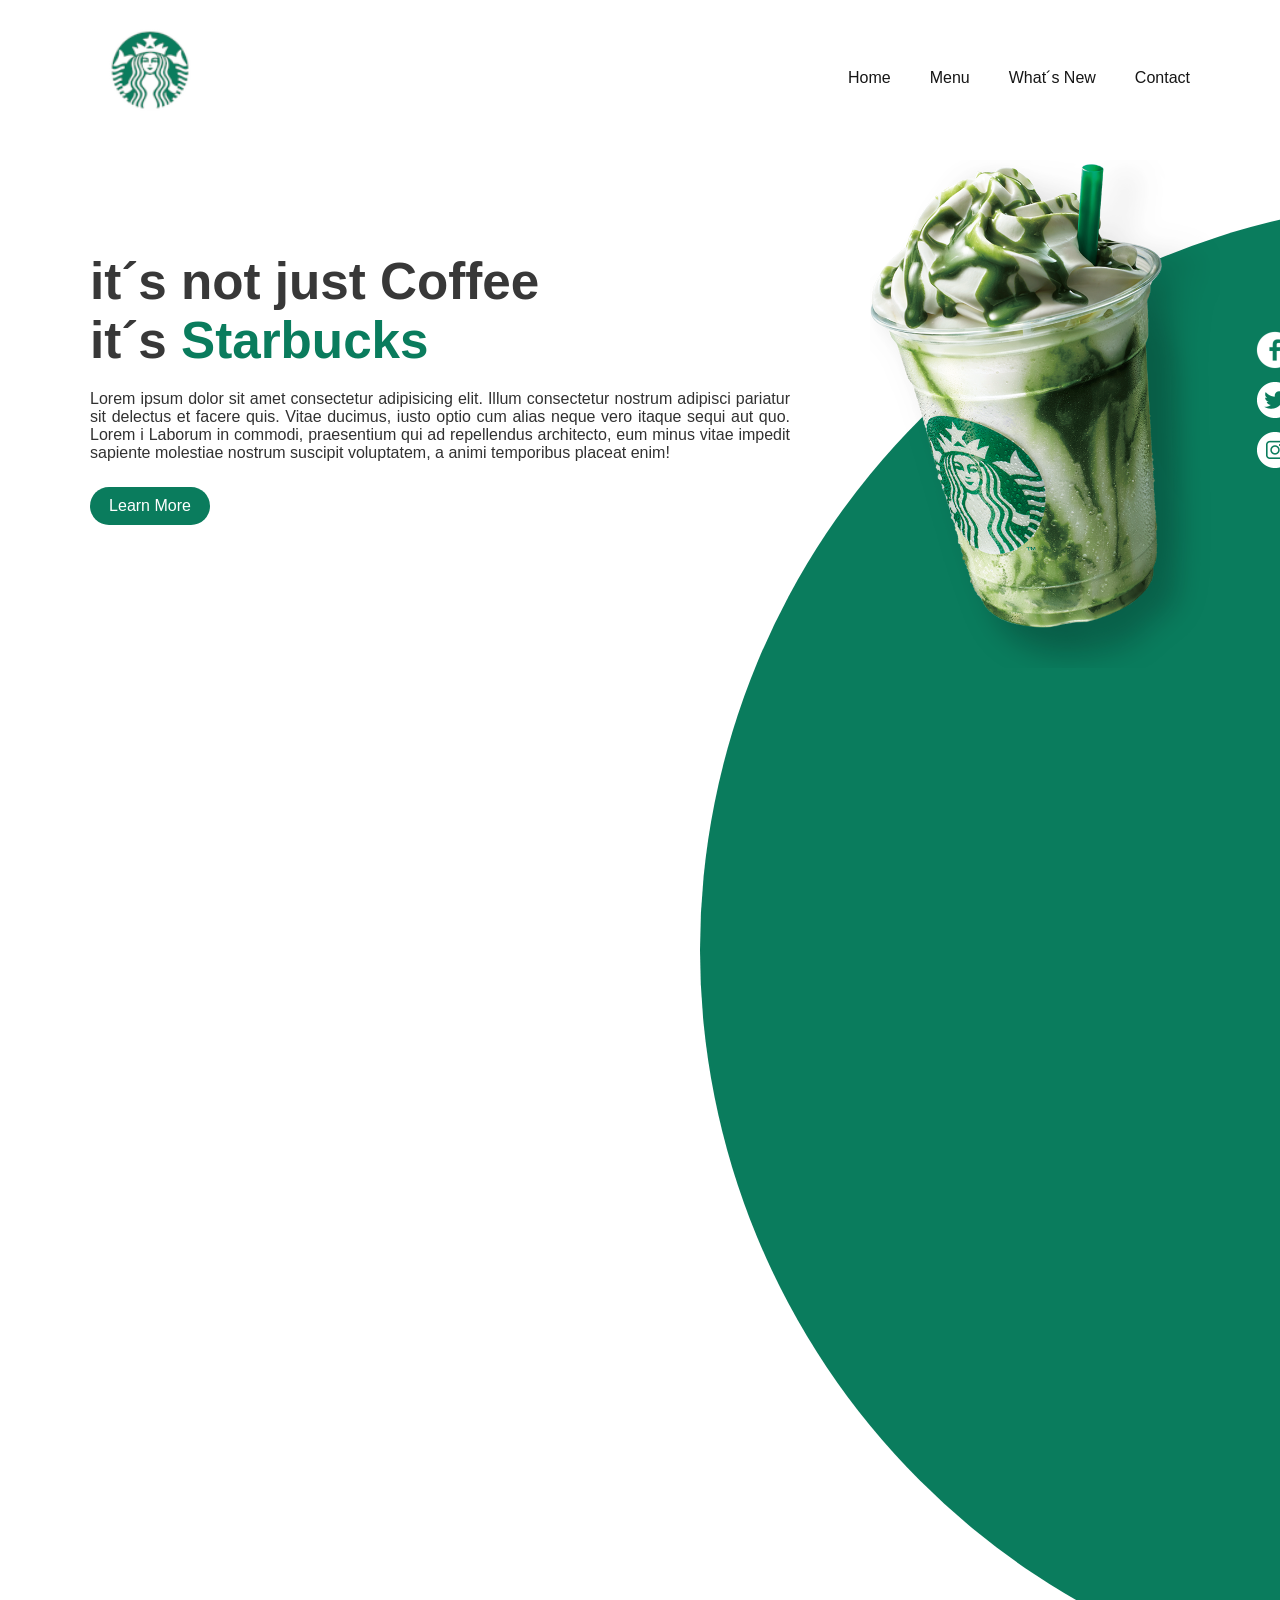
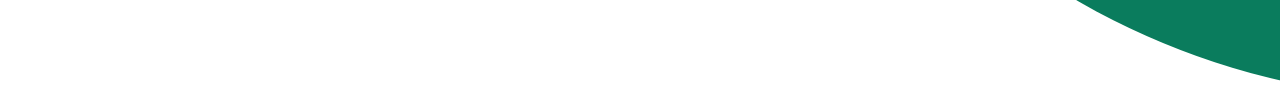
<file: index.html>
<!DOCTYPE html>
<html lang="en">
<head>
    <meta charset="UTF-8">
    <meta name="viewport" content="width=device-width, initial-scale=1.0">
    <title>StarBucks</title>
    <link rel="stylesheet" href="style.css">
    <link rel="shortcut icon" href="imgs/logo-star.png" type="image/x-icon">
</head>
<body>
    <header>
        <img src="imgs/logo-star.png" alt="Starbuck">
        <div class="homes">
            <a href="">Home</a>
            <a href="">Menu</a>
            <a href="">What´s New</a>
            <a href="">Contact</a>
        </div>
    </header>
    <main>
        <h1>it´s not just Coffee <br> it´s <span>Starbucks</span></h1>
        <p>Lorem ipsum dolor sit amet consectetur adipisicing elit. Illum consectetur nostrum adipisci pariatur sit delectus et facere quis. Vitae ducimus, iusto optio cum alias neque vero itaque sequi aut quo. Lorem i Laborum in commodi, praesentium qui ad repellendus architecto, eum minus vitae impedit sapiente molestiae nostrum suscipit voluptatem, a animi temporibus placeat enim!</p>

        <div class="link"><a href="#">Learn More</a></div>

        <div class="boll">
            <picture>
                <source media="(max-width: 1050px )" srcset="imgs/cup-pq.png">
                <img src="imgs/cup.png" alt="Cup">
            </picture>
        </div>

        <div class="social">
            <img src="imgs/face.png.png" alt="">
            <img src="imgs/twitter.png" alt="">
            <img src="imgs/insta.png" alt="">
        </div>
    </main>
</body>
</html>
</file>
<file: style.css>
@charset "UTF-8";



* {
    margin: 0;
}

body {
    overflow: hidden;
    margin-left: 90px;
    margin-right: 90px;
}

header img {
    display: inline-block;
    margin-top: 10px;
    width: 120px;
    height: 120px;
}

.homes {
    text-align: right;
}

.homes a{
    position: relative;
    color: rgb(22, 22, 22);
    font-family: Arial, Helvetica, sans-serif;
    text-decoration: none;
    text-align: right;
    padding-left: 35px;
    bottom: 65px;
}

main h1 {
    font-family: Arial, Helvetica, sans-serif;
    color: rgb(56, 56, 56);
    font-size: 3.2em;
    margin-top: 100px;
}

main span {
    font-family: Verdana, Geneva, Tahoma, sans-serif;
    color: #0A7C5D;
}

main p {
    font-family: Arial, Helvetica, sans-serif;
    max-width: 700px;
    min-width: 200px;
    text-align: justify;
    color: rgb(49, 49, 49);
    margin-top: 20px;
}

.link {
    background-color: #0A7C5D;
    width: 100px;
    text-align: center;
    padding: 10px;
    margin-top: 25px;
    border-radius: 20px;
}

.link > a {
    color: white;
    font-family: Arial, Helvetica, sans-serif;
    text-decoration: none;
}

.boll {
    position: absolute;
    width: 1500px;
    height: 1500px;
    background-color: #0A7C5D;
    border-radius: 50%;
    left: 700px;
    top: 200px;    
}

.boll > picture {
    position: absolute;
    left: 170px;
    top: -40px;
    
}

.social {
   position: relative;
   left: 1100px;
   top: -200px;
   margin-left: 60px;
}

.social img {
    display: block;
}
</file>
